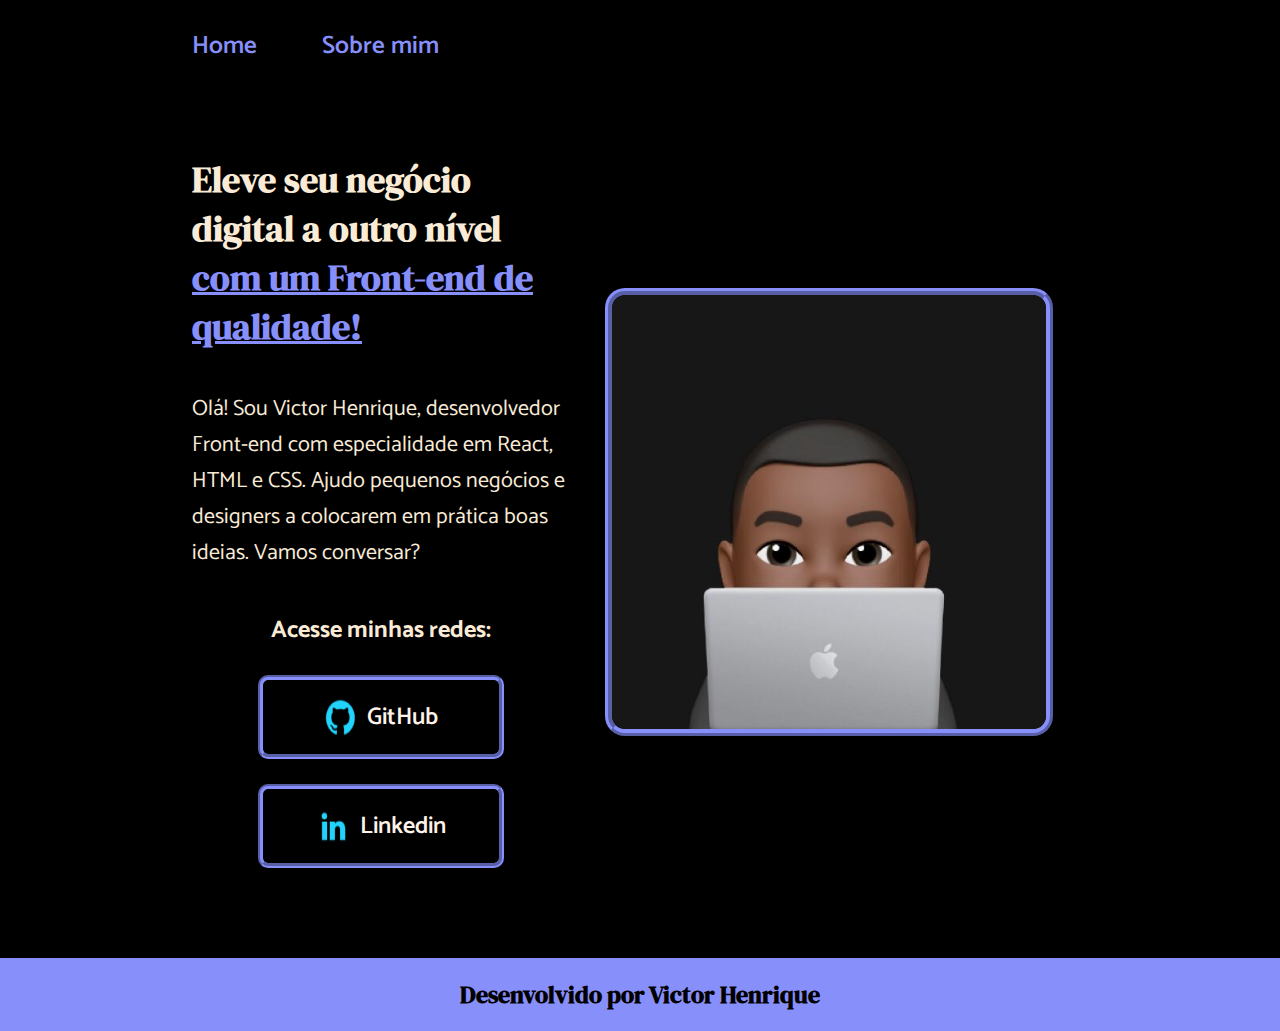
<file: index.html>
<!DOCTYPE html>
<html lang="en">
<head>
    <meta charset="UTF-8">
    <meta name="viewport" content="width=device-width, initial-scale=1.0">
    <title>Portfolio</title>
    <link rel="stylesheet" href="./estilos/style.css">
    <link rel="preconnect" href="https://fonts.googleapis.com">
    <link rel="preconnect" href="https://fonts.gstatic.com" crossorigin>
    <link href="https://fonts.googleapis.com/css2?family=Catamaran:wght@100..900&family=DM+Serif+Display:ital@0;1&family=Ga+Maamli&display=swap" rel="stylesheet">
</head>
<body>
    <header class="menu">
        <nav class="cabecalho__menu">
            <a class="menu__1" href="index.html">Home</a> 
            <a class="menu__2" href="about.html">Sobre mim</a> 
    
        </nav>
    </header>
    <main class="apresentacao">
        <section class="apresentacao__conteudo">
            <h1 class="apresentacao__conteudo__titulo">Eleve seu negócio digital a outro nível <span class="titulo-destaque">com um Front-end de qualidade!</span></h1>
            <p class="apresentacao__paragrafo">Olá! Sou Victor Henrique, desenvolvedor Front-end com especialidade em React, HTML e CSS. Ajudo pequenos negócios e designers a colocarem em prática boas ideias. Vamos conversar?</p>
            <div class="posicionando__botoes">
                <h2 class="texto__redes"> Acesse minhas redes:</h2>
                <a class="estilo__botoes" href="https://github.com/VictorHenrique01">
                    <img class="git__icone" src="./assets/github.png" alt="icone github">
                    GitHub
                </a>

                    <a class="estilo__botoes" href="https://www.linkedin.com/in/victor-henrique-souza-oliveira-53668a265/
                ">
                <img class="linkedin__icone" src="./assets/linkedin.png" alt="icone github">
                Linkedin
                </a>
            </div>
         </section>
        <img class ="emoji_meu "src="./assets/eu.png"><alt="Foto de DEV programando>
    </main>
    <footer class="rodape">
        <h2>Desenvolvido por Victor Henrique</h2>
    </footer>    
</body>
</html>
</file>
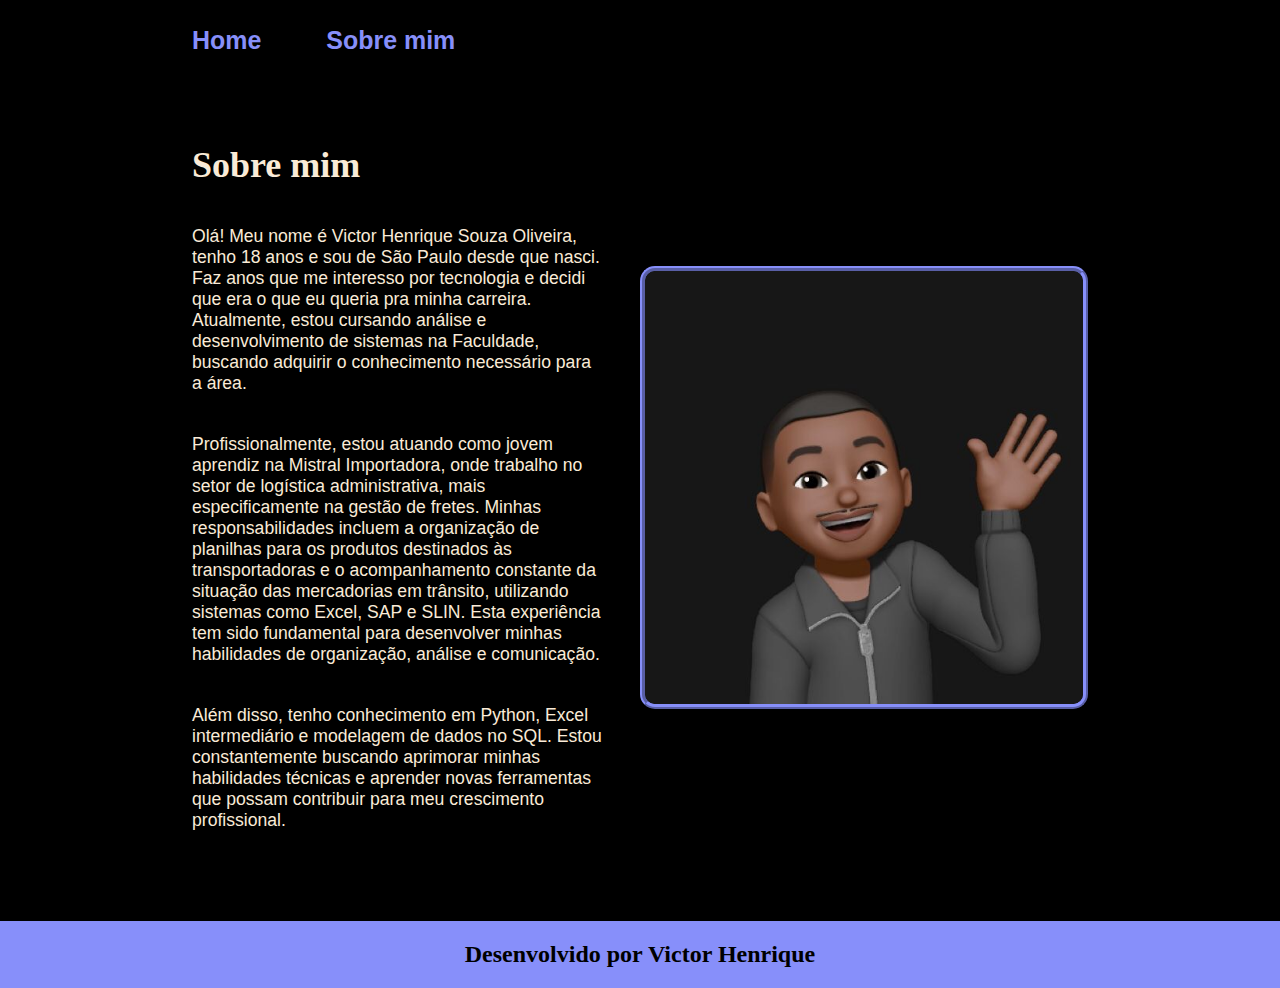
<file: about.html>
<!DOCTYPE html>
<html lang="pt-br">
<head>
    <meta charset="UTF-8">
    <meta name="viewport" content="width=device-width, initial-scale=1.0">
    <title>Sobre mim</title>
    <link rel="stylesheet" href="./estilos/style.css">
</head>
<body>
    <header class="menu">
        <nav class="cabecalho__menu">
            <a class="menu__1" href="index.html">Home</a> 
            <a class="menu__2" href="about.html">Sobre mim</a> 
    
        </nav>
    </header>
    <main class="apresentacao">
        <section class="apresentacao__conteudo">
        <h1 class="apresentacao__conteudo__titulo"> Sobre mim </h1> 
        <p class="paragrafos">Olá! Meu nome é Victor Henrique Souza Oliveira, tenho 18 anos e sou de São Paulo desde que nasci. Faz anos que me interesso por tecnologia e decidi que era o que eu queria pra minha carreira. Atualmente, estou cursando análise e desenvolvimento de sistemas na Faculdade, buscando adquirir o conhecimento necessário para a área.</p>

        <p class="paragrafos">Profissionalmente, estou atuando como jovem aprendiz na Mistral Importadora, onde trabalho no setor de logística administrativa, mais especificamente na gestão de fretes. Minhas responsabilidades incluem a organização de planilhas para os produtos destinados às transportadoras e o acompanhamento constante da situação das mercadorias em trânsito, utilizando sistemas como Excel, SAP e SLIN. Esta experiência tem sido fundamental para desenvolver minhas habilidades de organização, análise e comunicação.</p>
            
        <p class="paragrafos">Além disso, tenho conhecimento em Python, Excel intermediário e modelagem de dados no SQL. Estou constantemente buscando aprimorar minhas habilidades técnicas e aprender novas ferramentas que possam contribuir para meu crescimento profissional.</p>
           
        </section>
        <img class="meu__avatar" src="./assets/me2.png" alt="avatar">
        
        
        
        
    </main>
    <footer class="rodape">
        <h2>Desenvolvido por Victor Henrique</h2>
    </footer>  
</body>
</html>
</file>
<file: estilos/style.css>
*{
    margin: 0;
    padding: 0;
    box-sizing: border-box;
    
}

:root{
    --cor-primaria: black;
    --cor-secundaria: antiquewhite;
    --cor-terciaria: #878FFA;
}

body{  
    /* height: 100vh; */
    box-sizing: border-box;
    background-color: var(--cor-primaria);
    color: var(--cor-secundaria);
    
}

.menu{
    padding: 2% 0% 0% 15%;
    
}

.cabecalho__menu{
    display: flex;
    gap: 65px;
    
}

.menu__1{
    font-family: "Catamaran", sans-serif;
    color:var(--cor-terciaria);
    font-size: 1.56rem;
    font-weight: 600;
    text-decoration: none;
}

.menu__2{
    font-family: "Catamaran", sans-serif;
    color:var(--cor-terciaria);
    font-size: 1.56rem;
    font-weight: 600;
    text-decoration: none;
}
.titulo-destaque{
    
    color: var(--cor-terciaria);
    font-weight: 900;
    text-decoration: underline;
    
}

.apresentacao{
    padding: 7% 15%;
    display: flex;
    align-items: center;
    justify-content: space-between;
    gap: 35px;
}

.apresentacao__conteudo{
    width: 50%;
    display: flex;
    flex-direction: column;
    gap: 40px;
}

.apresentacao__conteudo__titulo{
    color: var(--cor-secundaria);
    font-size: 2.25rem;
    font-family: "DM Serif Display", serif;
    
}

.apresentacao__paragrafo{
    font-size: 1.375rem;
    font-family: "Catamaran", sans-serif;

}

.posicionando__botoes{
    display: flex;
    justify-content: space-between;
    flex-direction: column;
    align-items: center;
    gap: 25px;
}
.texto__redes{
    font-family: "Catamaran", sans-serif;
    font-weight: 400px;
    font-size: 1.5rem;

}
.estilo__botoes{
    /* background-color: #878FFA; */
    display: flex;
    justify-content: center;
    gap: 10px;
    width: 65%;
    text-align: center;
    border-radius: 10px;
    font-size: 1.5rem;
    font-weight: 600;
    padding: 17.5px 0;
    text-decoration: none;
    color: #FFF2E9;
    font-family: "Catamaran", sans-serif;
    border: 5px groove var(--cor-terciaria);

}

.estilo__botoes:hover{
    background-color: #524C42;
}

.emoji_meu{
    background-color: var(--cor-primaria);
    border-radius: 20px;
    border:7px ridge var(--cor-terciaria);
    width: 50%;

}

.rodape{
    color:black;
    background-color: var(--cor-terciaria);
    text-align: center;    
    padding: 20px;
    font-family: "DM Serif Display", serif;
    
}

.paragrafos{
    font-size: 1.1rem;
    font-family: "Catamaran", sans-serif;
}

.meu__avatar{
    border-radius: 15px;
    border: 5px ridge var(--cor-terciaria);
    display: flex;
    gap: 35px;
    width: 50%;

}

@media (max-width: 1000px){
    .menu{
        padding: 10%;
    }

    .cabecalho__menu{
        justify-content: center;
    }

    .apresentacao{
        flex-direction: column-reverse;
        padding: 5%
    }
    
    .apresentacao__conteudo{
        width: auto;
    }
}
</file>
